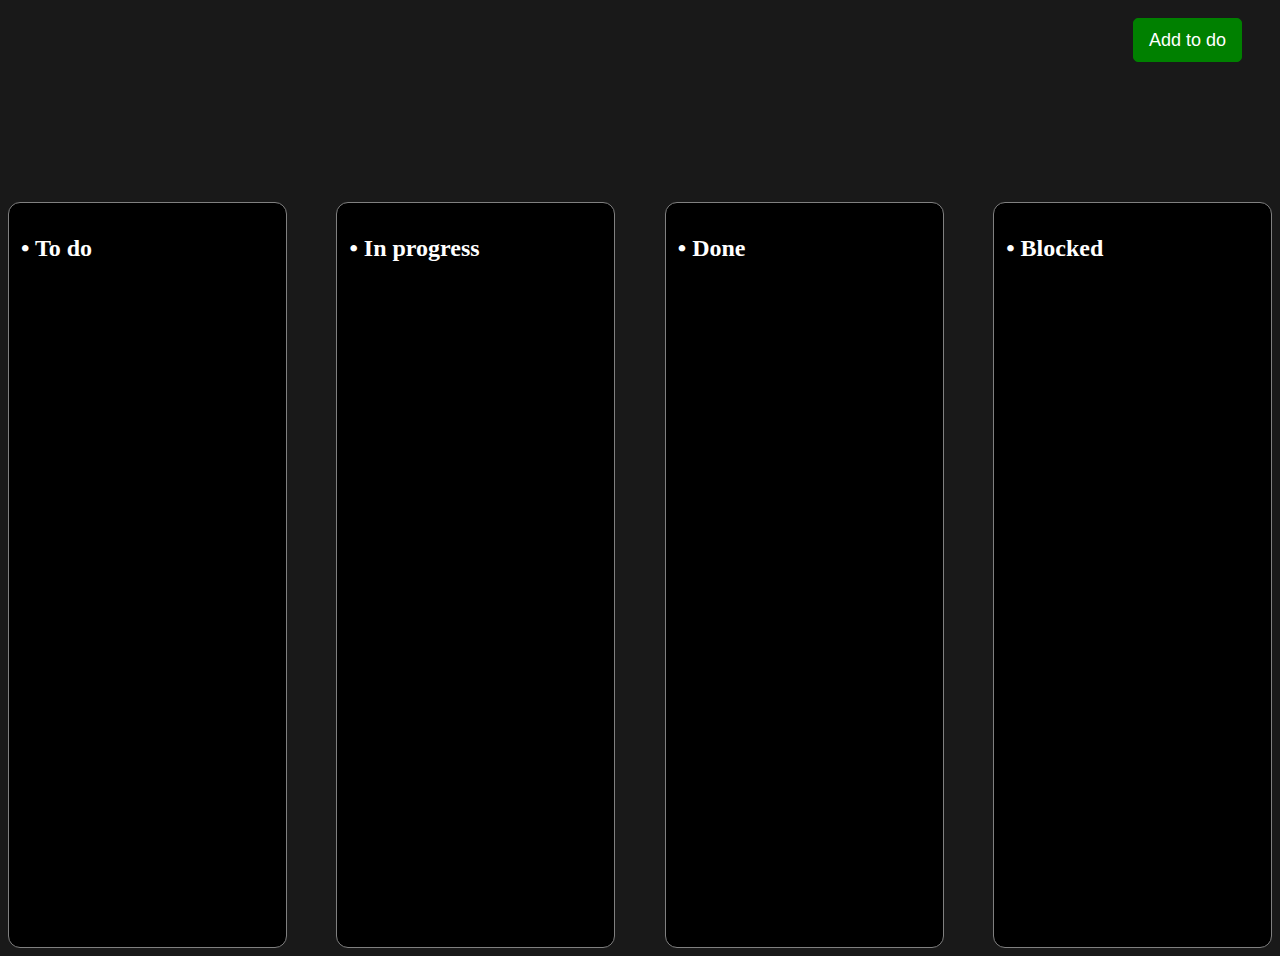
<file: index.html>
<!DOCTYPE html>
<html lang="en">
  <head>
    <meta charset="UTF-8" />
    <meta name="viewport" content="width=device-width, initial-scale=1.0" />
    <title>Document</title>
    <link href="style.css" rel="stylesheet" />
  </head>
  <body>
    <!-- <h1>To do list</h1>
    <button onclick="addToDo()">Add to do</button> -->

    <div class="btn-wrapper">
      <button onclick="addToDo()" id="btn-add-task">Add to do</button>
    </div>

    <div id="tasks"></div>
    <script src="todo.js"></script>

    <div class="container">
      <div id="todo" class="todos">
        <h2 style="color: white">• To do</li></h2>
        <div id="todo-tasks"></div>
      </div>
      <div id="in-progress" class="todos">
        <h2 style="color: white">
          • In progress</li>
        </h2>
        <div id="in-progress-tasks"></div>
      </div>
      <div id="done" class="todos">
        <h2 style="color: white"> • Done</h2>
        <div id="done-tasks"></div>
      </div>
      <div id="blocked" class="todos">
        <h2 style="color: white"> • 
         Blocked </h2>
        <div id="blocked-tasks"></div>
      </div>
    </div>

    <div id="modal">
      <div class="modal-content">
        <h2>Enter task</h2>
        <input type="text" id="task-name" placeholder="Task name" />
        <select id="task-status" placeholder="Select Status">
          <option value="todo">Todo</option>
          <option value="in-progress">In progress</option>
          <option value="done">Done</option>
          <option value="blocked">Blocked</option>
        </select>
        <button onclick="saveToDo()" class="submit-btn">Submit</button>
      </div>
    </div>
  </body>
</html>
</file>
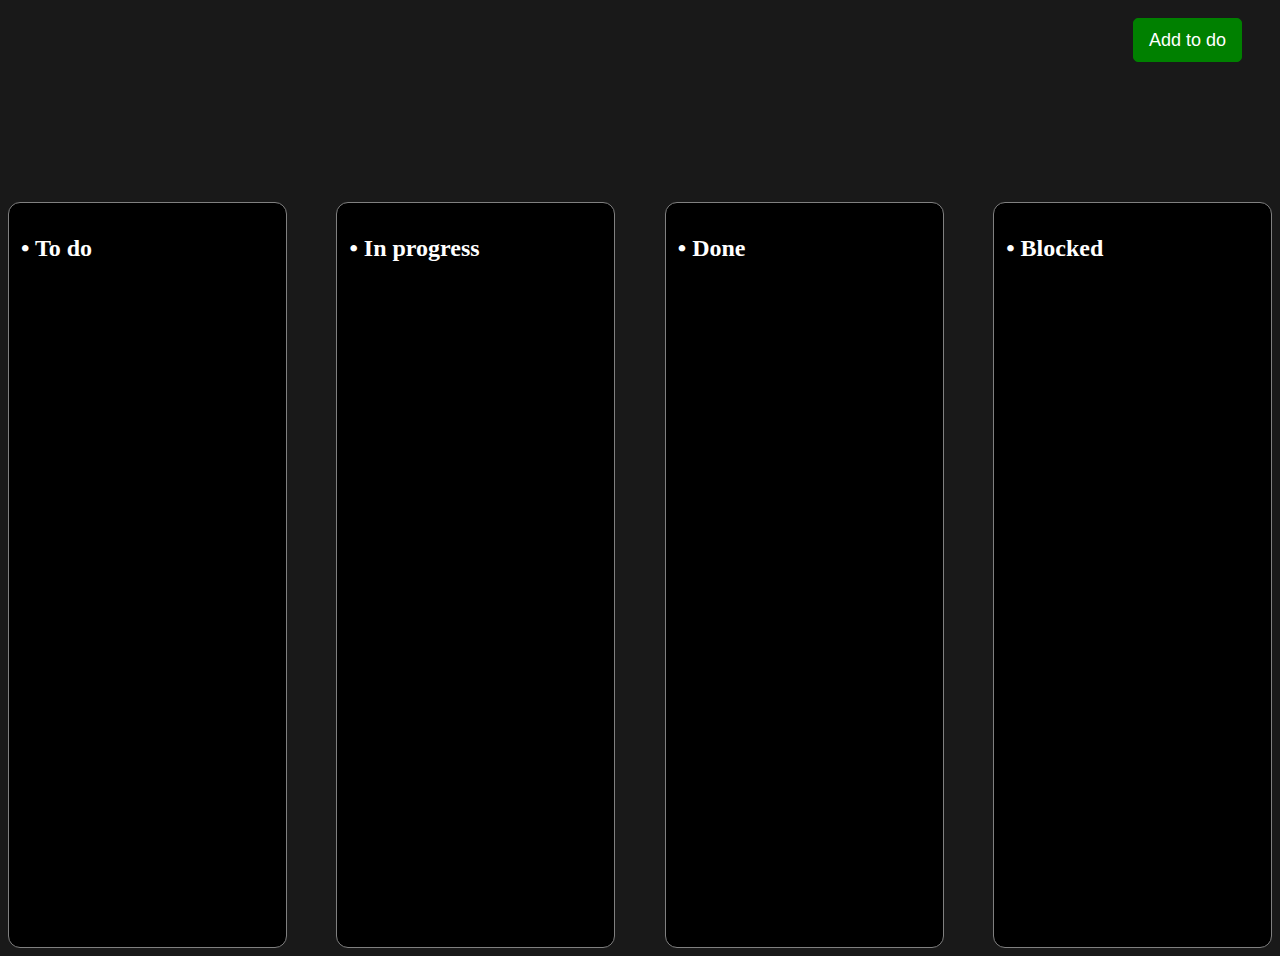
<file: todo/index.html>
<!DOCTYPE html>
<html lang="en">
  <head>
    <meta charset="UTF-8" />
    <meta name="viewport" content="width=device-width, initial-scale=1.0" />
    <title>Document</title>
    <link href="/todo/style.css" rel="stylesheet" />
  </head>
  <body>
    <!-- <h1>To do list</h1>
    <button onclick="addToDo()">Add to do</button> -->

    <div class="btn-wrapper">
      <button onclick="addToDo()" id="btn-add-task">Add to do</button>
    </div>

    <div id="tasks"></div>
    <script src="/todo/todo.js"></script>

    <div class="container">
      <div id="todo" class="todos">
        <h2 style="color: white">• To do</li></h2>
        <div id="todo-tasks"></div>
      </div>
      <div id="in-progress" class="todos">
        <h2 style="color: white">
          • In progress</li>
        </h2>
        <div id="in-progress-tasks"></div>
      </div>
      <div id="done" class="todos">
        <h2 style="color: white"> • Done</h2>
        <div id="done-tasks"></div>
      </div>
      <div id="blocked" class="todos">
        <h2 style="color: white"> • 
         Blocked </h2>
        <div id="blocked-tasks"></div>
      </div>
    </div>

    <div id="modal">
      <div class="modal-content">
        <h2>Enter task</h2>
        <input type="text" id="task-name" placeholder="Task name" />
        <select id="task-status" placeholder="Select Status">
          <option value="todo">Todo</option>
          <option value="in-progress">In progress</option>
          <option value="done">Done</option>
          <option value="blocked">Blocked</option>
        </select>
        <button onclick="saveToDo()" class="submit-btn">Submit</button>
      </div>
    </div>
  </body>
</html>
</file>
<file: style.css>
.todo-item {
  display: flex;
}
body {
  background-color: rgba(0, 0, 0, 0.9);
}
.status-todo {
  background-color: chartreuse;
  border-radius: 6px;
  padding: 4px;
}

#modal {
  position: fixed;
  top: 0;
  bottom: 0;
  right: 0;
  left: 0;
  background-color: rgba(0, 0, 0, 0.85);
  z-index: 3;
  display: none;
}

.modal-content {
  background-color: #1e1e1e;
  margin: 100px auto;
  width: 50%;
  display: flex;
  flex-direction: column;
  align-items: center;
  justify-content: center;
  border-radius: 16px;
  padding: 12px;
  color: white;
}

.container {
  height: 100%;
  width: 100%;
  display: flex;
  justify-content: space-between;
  margin-top: 100px;
}

.todos {
  width: 20%;
  min-height: 80vh;
  background-color: #000;
  padding: 12px;
  border-radius: 12px;
  border: 0.5px solid grey;
}

.modal-content > input {
  padding: 6px;
}

select {
  height: 50px;
  width: 153px;
  margin: 10px;
  background-color: #1e1e1e;
  color: grey;
}

.container {
  top: 10px;
}

.btn-wrapper {
  display: flex;
  justify-content: end;
}

#btn-add-task {
  background-color: green;
  font-size: 18px;
  border-radius: 5px;
  border: 1px solid green;
  width: 109px;
  height: 44px;
  display: flex;
  justify-content: center;
  align-items: center;
  color: #ffffff;
  margin-bottom: 40px;
  margin-right: 30px;
  margin-top: 10px;
}

.submit-btn {
  background-color: green;
  font-size: 18px;
  border-radius: 5px;
  border: 1px solid green;
  width: 109px;
  height: 44px;
  display: flex;
  justify-content: center;
  align-items: center;
  color: #ffffff;
  margin-bottom: 40px;
  margin-right: 30px;
  margin-top: 10px;
}
img {
  display: flex;
  justify-content: flex-end;
  margin-right: 0;

  bottom: 0;
  height: 20px;
  width: 20px;
  margin-left: 20px;
  line-height: 40px;
  text-align: right;
  font-size: 22px;
}
input {
  background-color: #1e1e1e;
  border: 1px solid grey;
}

.todo-item {
  display: flex;
  align-items: center;
  justify-content: space-around;
  background-color: rgba(0, 0, 0, 0.5);
  line-height: 20px;
  background-color: #1e1e1e;
  border-radius: 5px;
}
.todo-item ::before {
  content: "";
  position: absolute;
  height: 28px;
  width: 28px;
}
#todo-tasks {
  display: flex;
  flex-direction: column;
  gap: 10px;
}
.submit-btn:hover {
  border: 3px solid purple;
}

.btn-container {
  padding: 10px;
  display: flex;
  justify-content: space-arounds;
}
</file>
<file: todo/style.css>
.todo-item {
  display: flex;
}
body {
  background-color: rgba(0, 0, 0, 0.9);
}
.status-todo {
  background-color: chartreuse;
  border-radius: 6px;
  padding: 4px;
}

#modal {
  position: fixed;
  top: 0;
  bottom: 0;
  right: 0;
  left: 0;
  background-color: rgba(0, 0, 0, 0.85);
  z-index: 3;
  display: none;
}

.modal-content {
  background-color: #1e1e1e;
  margin: 100px auto;
  width: 50%;
  display: flex;
  flex-direction: column;
  align-items: center;
  justify-content: center;
  border-radius: 16px;
  padding: 12px;
  color: white;
}

.container {
  height: 100%;
  width: 100%;
  display: flex;
  justify-content: space-between;
  margin-top: 100px;
}

.todos {
  width: 20%;
  min-height: 80vh;
  background-color: #000;
  padding: 12px;
  border-radius: 12px;
  border: 0.5px solid grey;
}

.modal-content > input {
  padding: 6px;
}

select {
  height: 50px;
  width: 153px;
  margin: 10px;
  background-color: #1e1e1e;
  color: grey;
}

.container {
  top: 10px;
}

.btn-wrapper {
  display: flex;
  justify-content: end;
}

#btn-add-task {
  background-color: green;
  font-size: 18px;
  border-radius: 5px;
  border: 1px solid green;
  width: 109px;
  height: 44px;
  display: flex;
  justify-content: center;
  align-items: center;
  color: #ffffff;
  margin-bottom: 40px;
  margin-right: 30px;
  margin-top: 10px;
}

.submit-btn {
  background-color: green;
  font-size: 18px;
  border-radius: 5px;
  border: 1px solid green;
  width: 109px;
  height: 44px;
  display: flex;
  justify-content: center;
  align-items: center;
  color: #ffffff;
  margin-bottom: 40px;
  margin-right: 30px;
  margin-top: 10px;
}
img {
  display: flex;
  justify-content: flex-end;
  margin-right: 0;

  bottom: 0;
  height: 20px;
  width: 20px;
  margin-left: 20px;
  line-height: 40px;
  text-align: right;
  font-size: 22px;
}
input {
  background-color: #1e1e1e;
  border: 1px solid grey;
}

.todo-item {
  display: flex;
  align-items: center;
  justify-content: space-around;
  background-color: rgba(0, 0, 0, 0.5);
  line-height: 20px;
  background-color: #1e1e1e;
  border-radius: 5px;
}
.todo-item ::before {
  content: "";
  position: absolute;
  height: 28px;
  width: 28px;
}
#todo-tasks {
  display: flex;
  flex-direction: column;
  gap: 10px;
}
.submit-btn:hover {
  border: 3px solid purple;
}

.btn-container {
  padding: 10px;
  display: flex;
  justify-content: space-arounds;
}
</file>
